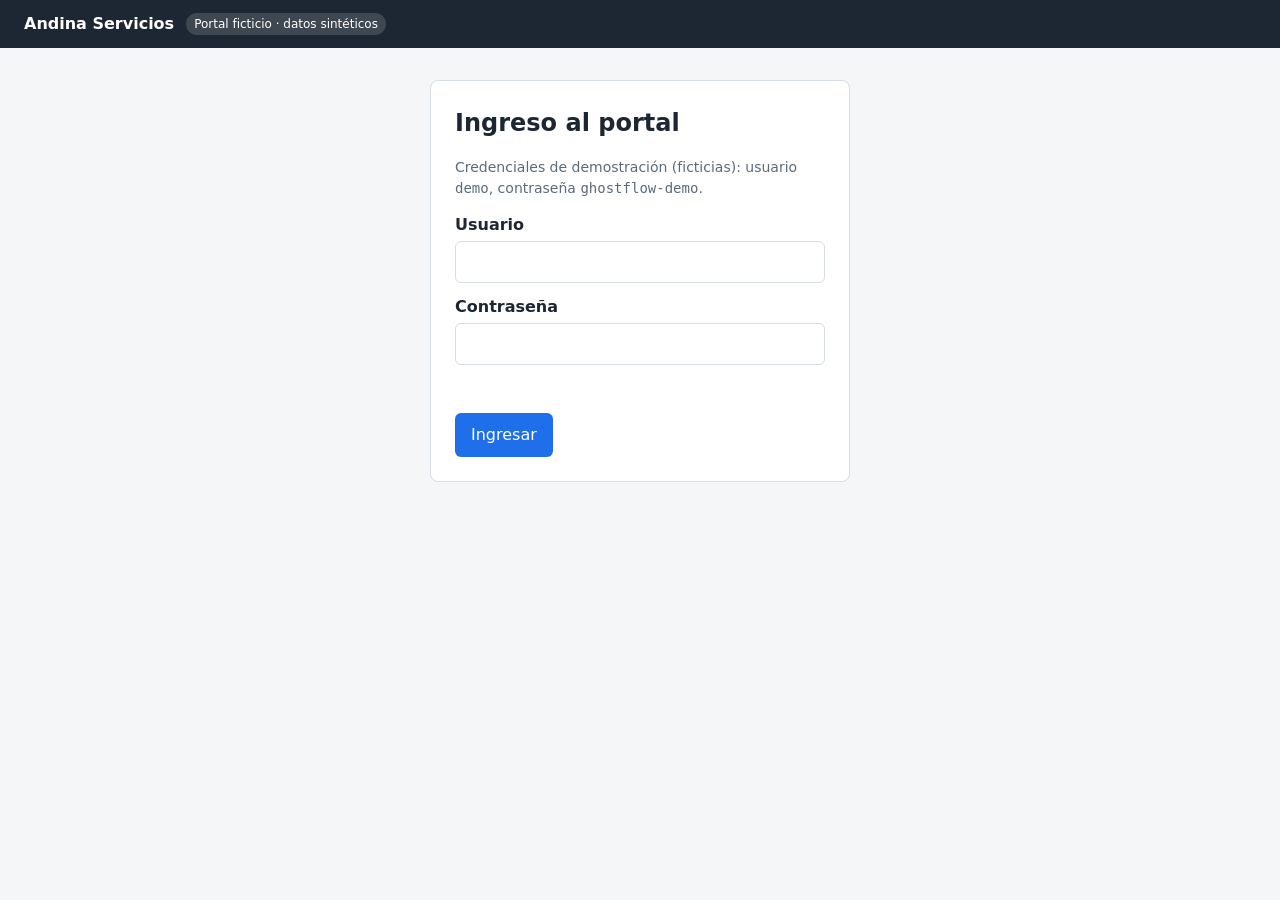
<file: demo-portal/index.html>
<!doctype html>
<html lang="es">
<head>
  <meta charset="utf-8">
  <meta name="viewport" content="width=device-width, initial-scale=1">
  <title>Ingreso · Portal Andina Servicios (demo)</title>
  <link rel="stylesheet" href="assets/styles.css">
</head>
<body data-page="login">
  <header class="topbar"><strong>Andina Servicios</strong><span class="badge">Portal ficticio · datos sintéticos</span></header>
  <main class="card narrow">
    <h1>Ingreso al portal</h1>
    <p class="hint" data-private>Credenciales de demostración (ficticias): usuario <code>demo</code>, contraseña <code>ghostflow-demo</code>.</p>
    <form id="login-form" novalidate>
      <label for="username">Usuario</label>
      <input id="username" name="username" type="text" autocomplete="username" data-testid="login-username" required>

      <label for="password">Contraseña</label>
      <input id="password" name="password" type="password" autocomplete="current-password" data-testid="login-password" required>

      <div id="login-error" class="error" role="alert"></div>
      <button type="submit" data-testid="login-submit">Ingresar</button>
    </form>
  </main>
  <script src="assets/app.js"></script>
</body>
</html>
</file>
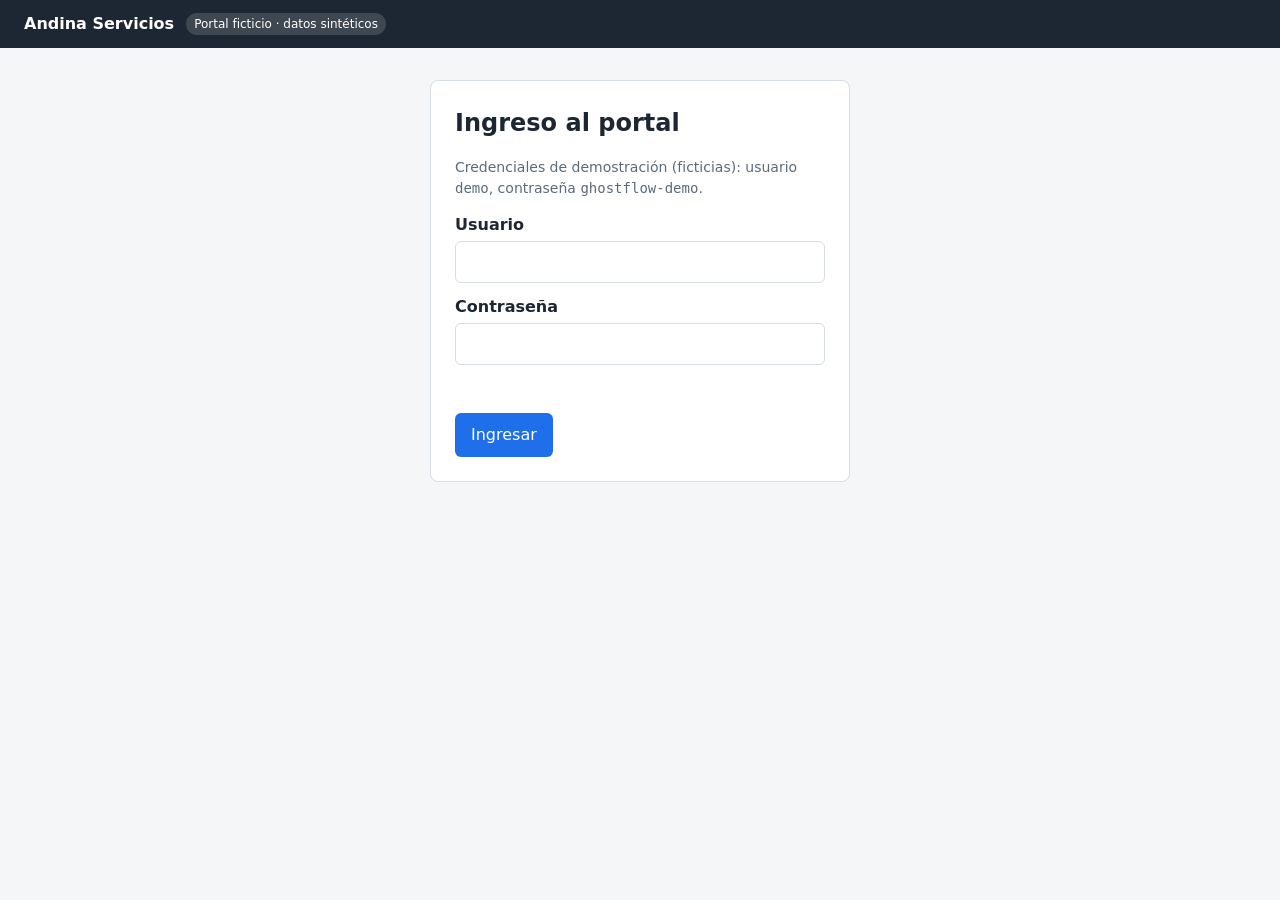
<file: demo-portal/confirmation.html>
<!doctype html>
<html lang="es">
<head>
  <meta charset="utf-8">
  <meta name="viewport" content="width=device-width, initial-scale=1">
  <title>Confirmación · Portal Andina Servicios (demo)</title>
  <link rel="stylesheet" href="assets/styles.css">
</head>
<body data-page="confirmation">
  <header class="topbar"><strong>Andina Servicios</strong><span class="badge">Portal ficticio · datos sintéticos</span></header>
  <main class="card">
    <h1>Solicitud enviada</h1>
    <p id="status" class="success" role="status"></p>
    <dl id="summary" class="summary" data-testid="request-summary"></dl>
    <nav class="actions">
      <a href="dashboard.html" class="button secondary">Volver al panel</a>
    </nav>
  </main>
  <script src="assets/app.js"></script>
</body>
</html>
</file>
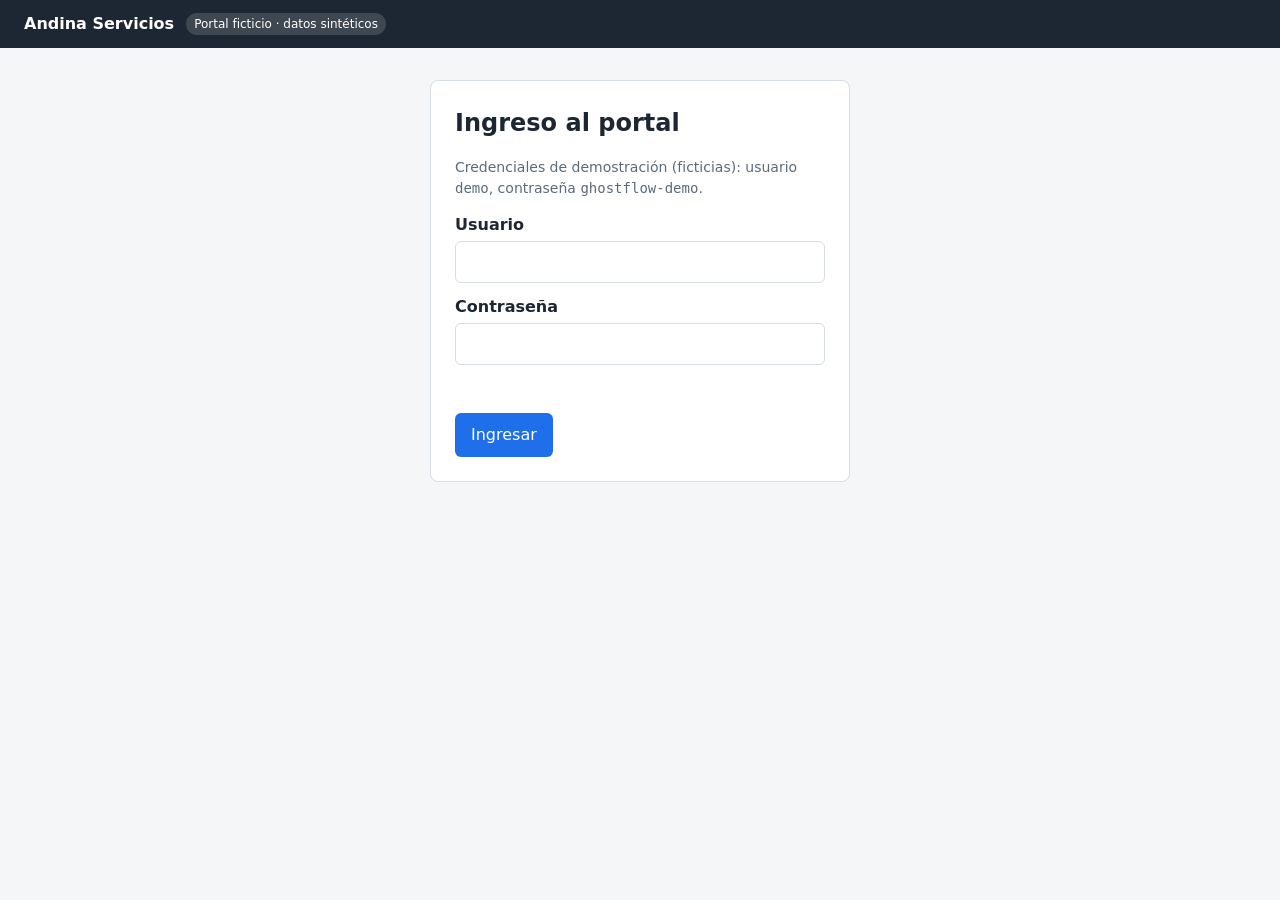
<file: demo-portal/dashboard.html>
<!doctype html>
<html lang="es">
<head>
  <meta charset="utf-8">
  <meta name="viewport" content="width=device-width, initial-scale=1">
  <title>Panel · Portal Andina Servicios (demo)</title>
  <link rel="stylesheet" href="assets/styles.css">
</head>
<body data-page="dashboard">
  <header class="topbar"><strong>Andina Servicios</strong><span class="badge">Portal ficticio · datos sintéticos</span></header>
  <main class="card">
    <h1>Panel de operaciones</h1>
    <p>Gestiona solicitudes de clientes ficticios.</p>
    <nav class="actions">
      <a href="new-request.html" class="button" data-testid="nav-new-request">Nueva solicitud</a>
      <a href="requests.html" class="button secondary" data-testid="nav-requests">Ver solicitudes</a>
    </nav>
  </main>
  <script src="assets/app.js"></script>
</body>
</html>
</file>
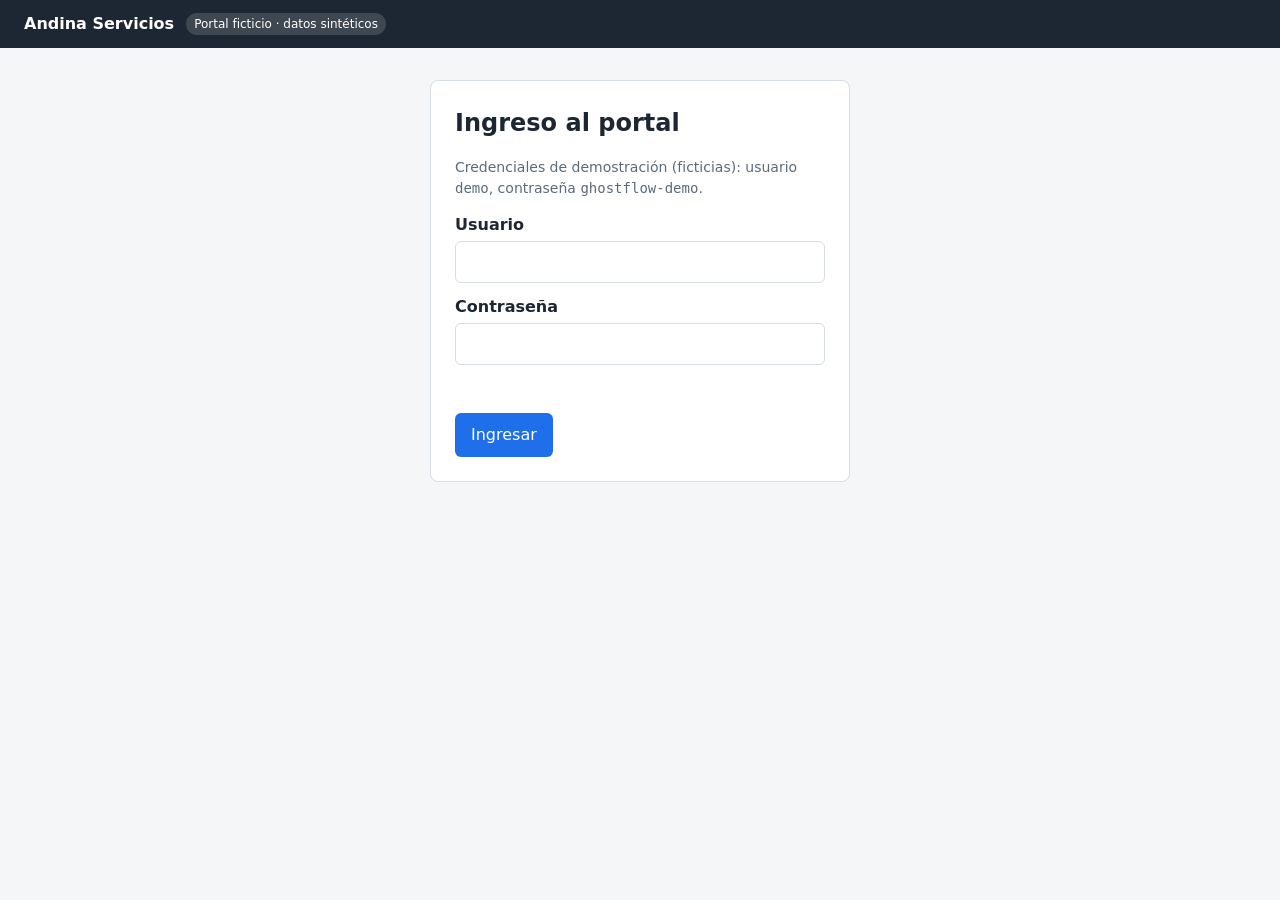
<file: demo-portal/new-request.html>
<!doctype html>
<html lang="es">
<head>
  <meta charset="utf-8">
  <meta name="viewport" content="width=device-width, initial-scale=1">
  <title>Nueva solicitud · Portal Andina Servicios (demo)</title>
  <link rel="stylesheet" href="assets/styles.css">
</head>
<body data-page="new-request">
  <header class="topbar"><strong>Andina Servicios</strong><span class="badge">Portal ficticio · datos sintéticos</span></header>
  <main class="card">
    <h1>Nueva solicitud</h1>
    <form id="request-form" novalidate>
      <div class="field">
        <label for="customer-name">Nombre del cliente</label>
        <input id="customer-name" name="customer_name" type="text" data-testid="customer-name" required>
      </div>
      <div class="field">
        <label for="customer-email">Correo del cliente</label>
        <input id="customer-email" name="customer_email" type="email" placeholder="cliente@ejemplo.test" required>
      </div>
      <div class="field">
        <label for="category">Categoría</label>
        <select id="category" name="category" data-testid="category" required>
          <option value="">Seleccione…</option>
          <option value="soporte">Soporte técnico</option>
          <option value="facturacion">Facturación</option>
          <option value="logistica">Logística</option>
        </select>
      </div>
      <fieldset class="field">
        <legend>Prioridad</legend>
        <label class="inline"><input type="radio" name="priority" value="baja" checked> Baja</label>
        <label class="inline"><input type="radio" name="priority" value="media"> Media</label>
        <label class="inline"><input type="radio" name="priority" value="alta"> Alta</label>
      </fieldset>
      <div class="field">
        <label for="description">Descripción</label>
        <textarea id="description" name="description" rows="3" required></textarea>
      </div>
      <div class="field">
        <label class="inline"><input id="notify" name="notify" type="checkbox"> Notificar al cliente por correo</label>
      </div>
      <div id="form-error" class="error" role="alert"></div>
      <button type="submit" id="submit-request" data-testid="submit-request">Crear solicitud</button>
    </form>
  </main>
  <script src="assets/app.js"></script>
</body>
</html>
</file>
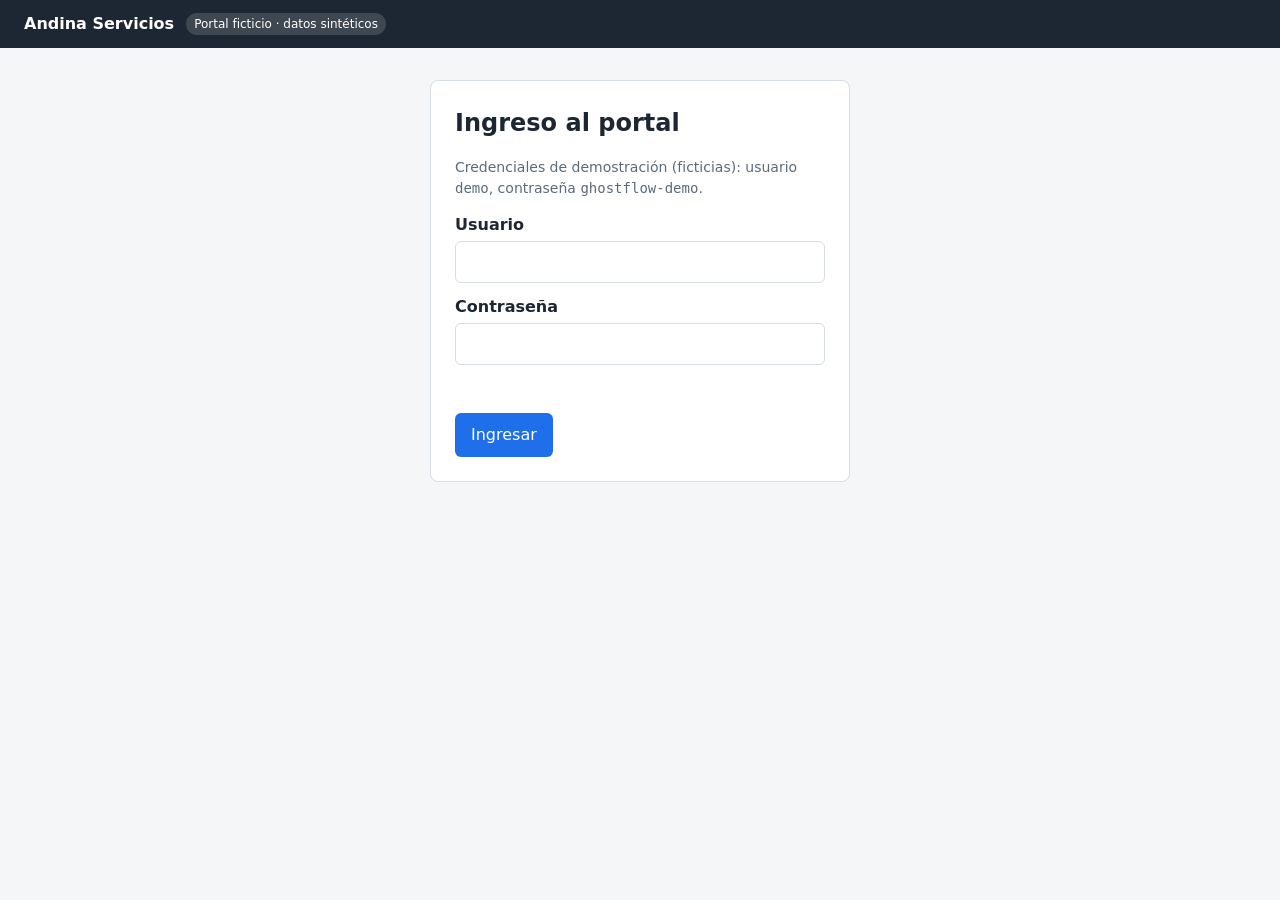
<file: demo-portal/requests.html>
<!doctype html>
<html lang="es">
<head>
  <meta charset="utf-8">
  <meta name="viewport" content="width=device-width, initial-scale=1">
  <title>Solicitudes · Portal Andina Servicios (demo)</title>
  <link rel="stylesheet" href="assets/styles.css">
</head>
<body data-page="requests">
  <header class="topbar"><strong>Andina Servicios</strong><span class="badge">Portal ficticio · datos sintéticos</span></header>
  <main class="card">
    <h1>Solicitudes registradas</h1>
    <table class="table">
      <thead><tr><th>Referencia</th><th>Cliente</th><th>Categoría</th><th>Prioridad</th></tr></thead>
      <tbody id="requests-body" data-testid="requests-body"></tbody>
    </table>
    <nav class="actions">
      <a href="dashboard.html" class="button secondary">Volver al panel</a>
    </nav>
  </main>
  <script src="assets/app.js"></script>
</body>
</html>
</file>
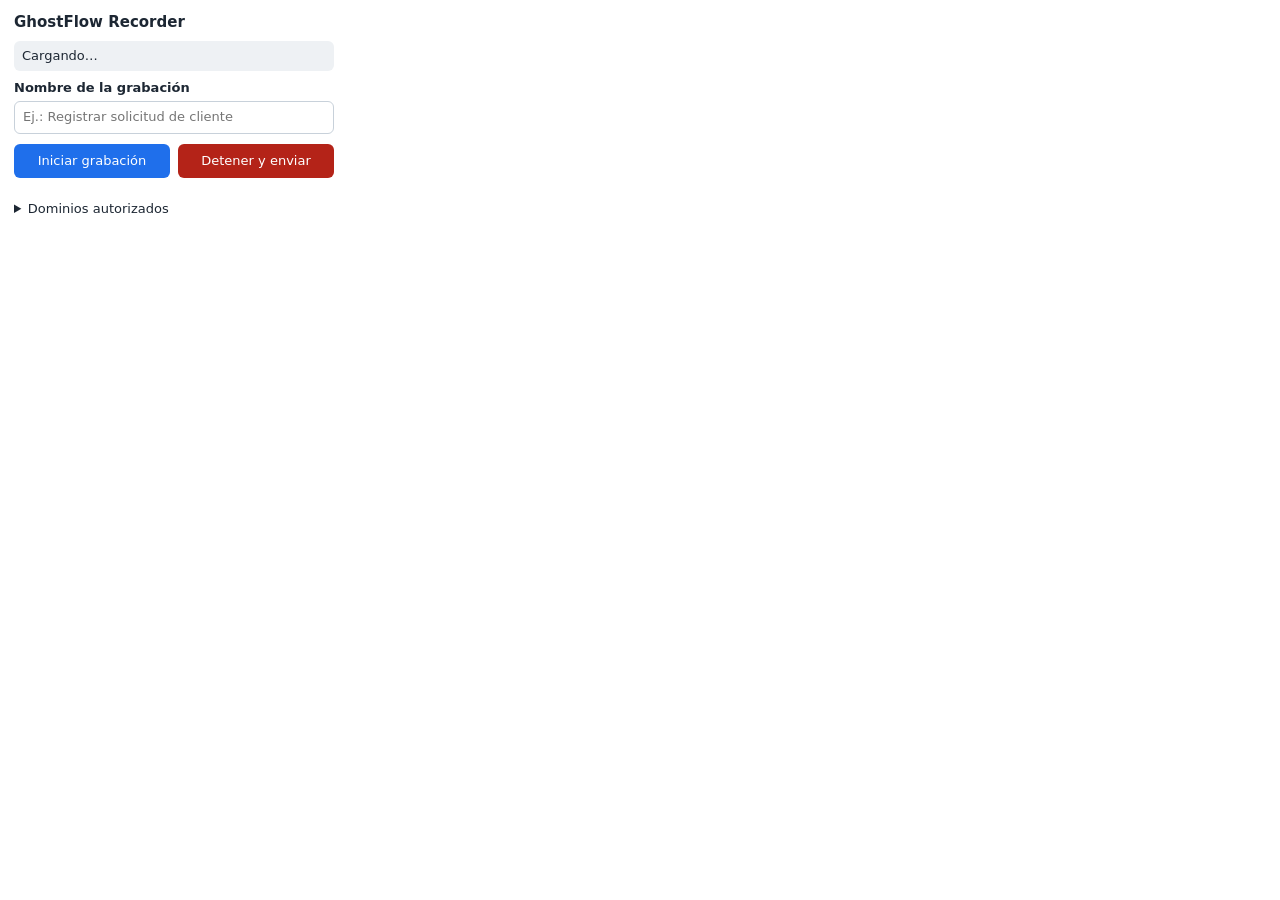
<file: extension/popup.html>
<!doctype html>
<html lang="es">
<head>
  <meta charset="utf-8">
  <title>GhostFlow Recorder</title>
  <link rel="stylesheet" href="popup.css">
</head>
<body>
  <h1>GhostFlow Recorder</h1>
  <p id="state" class="state" data-state="idle" role="status">Cargando…</p>

  <label for="name">Nombre de la grabación</label>
  <input id="name" type="text" maxlength="120" placeholder="Ej.: Registrar solicitud de cliente">

  <div class="row">
    <button id="start" type="button">Iniciar grabación</button>
    <button id="stop" type="button" class="danger">Detener y enviar</button>
  </div>

  <div id="upload" class="upload" aria-live="polite"></div>
  <div class="row">
    <button id="retry" type="button" class="secondary" hidden>Reintentar envío</button>
    <button id="discard" type="button" class="secondary" hidden>Descartar</button>
  </div>

  <details>
    <summary>Dominios autorizados</summary>
    <ul id="origins"></ul>
    <p class="muted">Backend: <code id="backend"></code></p>
    <p class="muted">Las contraseñas y campos sensibles nunca se registran.</p>
  </details>

  <script src="popup.js"></script>
</body>
</html>
</file>
<file: demo-portal/assets/styles.css>
:root {
  --bg: #f4f6f8;
  --fg: #1d2733;
  --muted: #5b6b7c;
  --accent: #1f6feb;
  --danger: #b42318;
  --ok: #067647;
  --card: #ffffff;
  --border: #d6dde4;
}

* { box-sizing: border-box; }

body {
  margin: 0;
  font: 16px/1.5 system-ui, -apple-system, "Segoe UI", sans-serif;
  background: var(--bg);
  color: var(--fg);
}

.topbar {
  display: flex;
  gap: 12px;
  align-items: center;
  padding: 12px 24px;
  background: var(--fg);
  color: #fff;
}

.badge {
  font-size: 12px;
  padding: 2px 8px;
  border-radius: 999px;
  background: rgba(255, 255, 255, 0.15);
}

.card {
  max-width: 720px;
  margin: 32px auto;
  padding: 24px;
  background: var(--card);
  border: 1px solid var(--border);
  border-radius: 8px;
}

.card.narrow { max-width: 420px; }

h1 { margin-top: 0; font-size: 24px; }

label { display: block; margin: 12px 0 4px; font-weight: 600; }
label.inline { display: inline-flex; gap: 6px; align-items: center; font-weight: 400; margin-right: 16px; }

input[type="text"], input[type="email"], input[type="password"], select, textarea {
  width: 100%;
  padding: 8px 10px;
  border: 1px solid var(--border);
  border-radius: 6px;
  font: inherit;
}

fieldset { border: 0; padding: 0; margin: 12px 0 0; }
legend { font-weight: 600; margin-bottom: 4px; }

button, .button {
  display: inline-block;
  margin-top: 16px;
  padding: 10px 16px;
  border: 0;
  border-radius: 6px;
  background: var(--accent);
  color: #fff;
  font: inherit;
  text-decoration: none;
  cursor: pointer;
}

.button.secondary { background: var(--muted); }
.actions { display: flex; gap: 12px; flex-wrap: wrap; }
.hint { color: var(--muted); font-size: 14px; }
.error { color: var(--danger); min-height: 1.5em; margin-top: 8px; }
.success { color: var(--ok); font-weight: 600; min-height: 1.5em; }
.summary { display: grid; grid-template-columns: max-content 1fr; gap: 4px 16px; }
.summary dt { color: var(--muted); }
.summary dd { margin: 0; }
.table { width: 100%; border-collapse: collapse; }
.table th, .table td { text-align: left; padding: 8px; border-bottom: 1px solid var(--border); }
</file>
<file: extension/popup.css>
body {
  width: 320px;
  margin: 0;
  padding: 12px 14px;
  font: 13px/1.4 system-ui, -apple-system, "Segoe UI", sans-serif;
  color: #1d2733;
}

h1 { font-size: 15px; margin: 0 0 8px; }
label { display: block; font-weight: 600; margin: 8px 0 4px; }
input { width: 100%; box-sizing: border-box; padding: 6px 8px; border: 1px solid #c8d1da; border-radius: 6px; font: inherit; }
.row { display: flex; gap: 8px; margin-top: 10px; }
button { flex: 1; padding: 8px; border: 0; border-radius: 6px; background: #1f6feb; color: #fff; font: inherit; cursor: pointer; }
button.danger { background: #b42318; }
button.secondary { background: #5b6b7c; }
button:disabled { opacity: 0.45; cursor: default; }
.state { margin: 0; padding: 6px 8px; border-radius: 6px; background: #eef1f4; }
.state[data-state="recording"] { background: #fde8e7; color: #b42318; font-weight: 600; }
.upload { margin-top: 10px; word-break: break-all; }
.upload[data-status="uploaded"] { color: #067647; }
.upload[data-status="failed"] { color: #b42318; }
details { margin-top: 12px; }
.muted { color: #5b6b7c; }
ul { padding-left: 18px; margin: 6px 0; }
</file>
